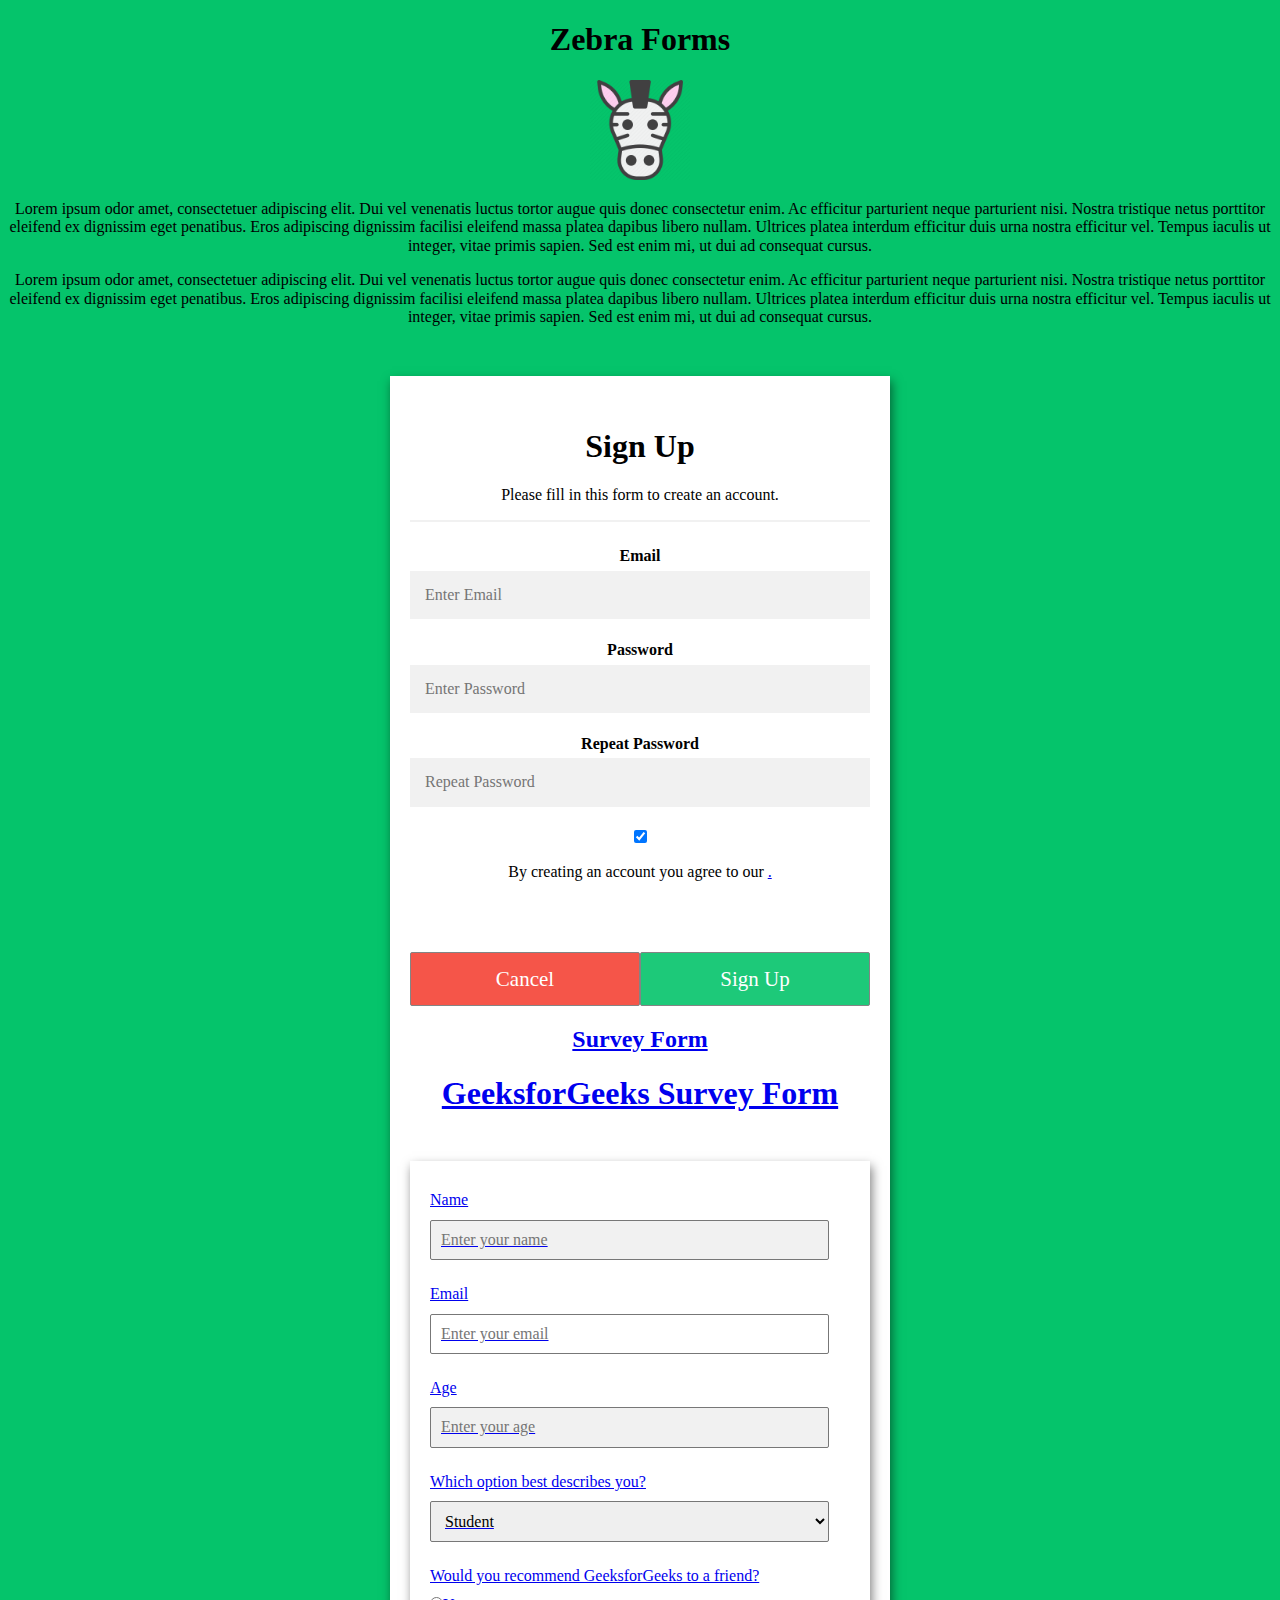
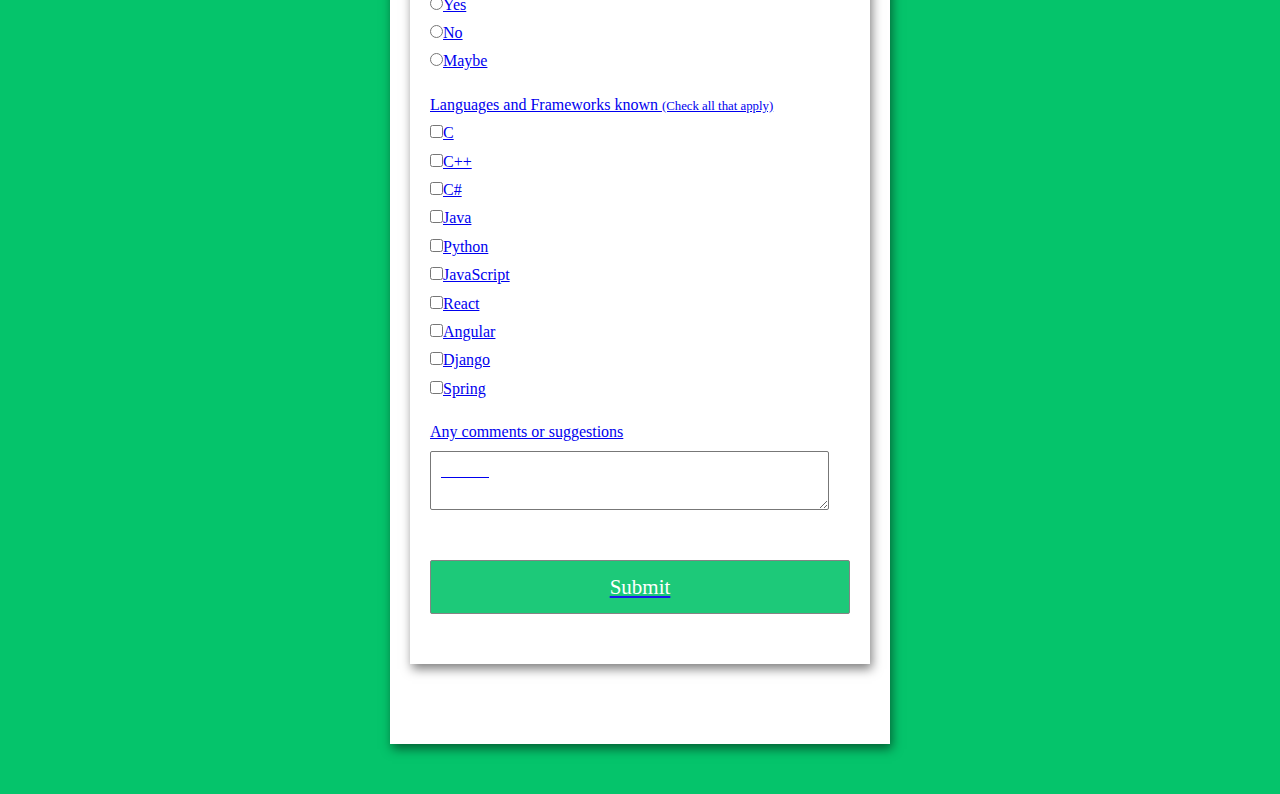
<file: index.html>
<!doctype html>
<html class="no-js" lang="en">

<head>
  <meta charset="utf-8">
  <title>Zebra Forms</title>
  <meta name="description" content="This site will serve as my form warehouse">
  <meta name="viewport" content="width=device-width, initial-scale=1">

  <meta property="og:title" content="">
  <meta property="og:type" content="">
  <meta property="og:url" content="">
  <meta property="og:image" content="">

  <link rel="manifest" href="site.webmanifest">
  <link rel="apple-touch-icon" href="icon.png">
  <!-- Place favicon.ico in the root directory -->

  <link rel="stylesheet" href="css/normalize.css">
  <link rel="stylesheet" href="css/main.css">

  <meta name="theme-color" content="#fafafa">
</head>

<body>
  <!-- Place your site's HTML here -->
<header>
  <h1>Zebra Forms</h1>
  <img class="logo" src="./img/animal_lineal_color-07-512.webp" alt="zebra logo">
<p>Lorem ipsum odor amet, consectetuer adipiscing elit. Dui vel venenatis luctus tortor augue quis donec consectetur enim. Ac efficitur parturient neque parturient nisi. Nostra tristique netus porttitor eleifend ex dignissim eget penatibus. Eros adipiscing dignissim facilisi eleifend massa platea dapibus libero nullam. Ultrices platea interdum efficitur duis urna nostra efficitur vel. Tempus iaculis ut integer, vitae primis sapien. Sed est enim mi, ut dui ad consequat cursus.</p>
<p>Lorem ipsum odor amet, consectetuer adipiscing elit. Dui vel venenatis luctus tortor augue quis donec consectetur enim. Ac efficitur parturient neque parturient nisi. Nostra tristique netus porttitor eleifend ex dignissim eget penatibus. Eros adipiscing dignissim facilisi eleifend massa platea dapibus libero nullam. Ultrices platea interdum efficitur duis urna nostra efficitur vel. Tempus iaculis ut integer, vitae primis sapien. Sed est enim mi, ut dui ad consequat cursus.</p>
</header>

<form action="thankyou.html" 
  <div class="zebracontainer">
    <h1>Sign Up</h1>
    <p>Please fill in this form to create an account.</p>
    <hr>

    <label for="email"><b>Email</b></label>
    <input id="email" type="text" placeholder="Enter Email" name="email" required>

    <label for="psw"><b>Password</b></label>
    <input type="password" placeholder="Enter Password" name="psw" required>

    <label for="psw-repeat"><b>Repeat Password</b></label>
    <input type="password" placeholder="Repeat Password" name="psw-repeat" required>

    <label>
      <input type="checkbox" checked="checked" name="remember"  Remember me
    </label>

    <p>By creating an account you agree to our <a href="#" Terms & Privacy</a>.</p>

    <div class="form-buttons">
      <button type="button" class="cancelbtn">Cancel</button>
      <button type="submit" class="signupbtn">Sign Up</button>
    </div>
  </div>
</form>





<h2>Survey Form</h2>

<!DOCTYPE html>
<html lang="en">

<head>
    <meta charset="UTF-8">
    <meta http-equiv="X-UA-Compatible" 
          content="IE=edge">
    <meta name="viewport" 
          content="width=device-width, initial-scale=1.0">
    <title>
        Build a Survey Form using HTML and CSS
    </title>

    <style>
        /* Styling the Body element 
        i.e. Color, Font, Alignment */
        body {
            background-color: #05c46b;
            font-family: Verdana;
            text-align: center;
        }

        /* Styling the Form (Color, Padding, Shadow) */
        form {
            background-color: #fff;
            max-width: 500px;
            margin: 50px auto;
            padding: 30px 20px;
            box-shadow: 2px 5px 10px rgba(0, 0, 0, 0.5);
        }

        /* Styling form-control Class */
        .form-control {
            text-align: left;
            margin-bottom: 25px;
        }

        /* Styling form-control Label */
        .form-control label {
            display: block;
            margin-bottom: 10px;
        }

        /* Styling form-control input, 
        select, textarea */
        .form-control input,
        .form-control select,
        .form-control textarea {
            border: 1px solid #777;
            border-radius: 2px;
            font-family: inherit;
            padding: 10px;
            display: block;
            width: 95%;
        }

        /* Styling form-control Radio 
        button and Checkbox */
        .form-control input[type="radio"],
        .form-control input[type="checkbox"] {
            display: inline-block;
            width: auto;
        }

        /* Styling Button */
        button {
            background-color: #05c46b;
            border: 1px solid #777;
            border-radius: 2px;
            font-family: inherit;
            font-size: 21px;
            display: block;
            width: 100%;
            margin-top: 50px;
            margin-bottom: 20px;
        }
    </style>
</head>

<body>
    <h1>GeeksforGeeks Survey Form</h1>

    <!-- Create Form -->
    <form id="form">

        <!-- Details -->
        <div class="form-control">
            <label for="name" id="label-name">
                Name
            </label>

            <!-- Input Type Text -->
            <input type="text" id="name" 
                   placeholder="Enter your name" />
        </div>

        <div class="form-control">
            <label for="email" id="label-email">
                Email
            </label>

            <!-- Input Type Email-->
            <input type="email" id="email" 
                   placeholder="Enter your email" />
        </div>

        <div class="form-control">
            <label for="age" id="label-age">
                Age
            </label>

            <!-- Input Type Text -->
            <input type="text" id="age" 
                   placeholder="Enter your age" />
        </div>

        <div class="form-control">
            <label for="role" id="label-role">
                Which option best describes you?
            </label>

            <!-- Dropdown options -->
            <select name="role" id="role">
                <option value="student">Student</option>
                <option value="intern">Intern</option>
                <option value="professional">
                    Professional
                </option>
                <option value="other">Other</option>
            </select>
        </div>

        <div class="form-control">
            <label>
                Would you recommend GeeksforGeeks
                to a friend?
            </label>

            <!-- Input Type Radio Button -->
            <label for="recommed-1">
                <input type="radio" id="recommed-1" 
                       name="recommed">Yes
                  </input>
            </label>
            <label for="recommed-2">
                <input type="radio" id="recommed-2" 
                       name="recommed">No
                  </input>
            </label>
            <label for="recommed-3">
                <input type="radio" id="recommed-3" 
                       name="recommed">Maybe
                  </input>
            </label>
        </div>

        <div class="form-control">
            <label>Languages and Frameworks known
                <small>(Check all that apply)</small>
            </label>
            <!-- Input Type Checkbox -->
            <label for="inp-1">
                <input type="checkbox" name="inp">C
                  </input>
              </label>
            <label for="inp-2">
                <input type="checkbox" name="inp">C++
                  </input>
            </label>
            <label for="inp-3">
                <input type="checkbox" name="inp">C#
                  </input>
            </label>
            <label for="inp-4">
                <input type="checkbox" name="inp">Java
                  </input>
            </label>
            <label for="inp-5">
                <input type="checkbox" name="inp">Python
                  </input>
            </label>
            <label for="inp-6">
                <input type="checkbox" name="inp">JavaScript
                  </input>
            </label>
            <label for="inp-7">
                <input type="checkbox" name="inp">React
                  </input>
            </label>
            <label for="inp-7">
                <input type="checkbox" name="inp">Angular
                  </input>
            </label>
            <label for="inp-7">
                <input type="checkbox" name="inp">Django
                  </input>
            </label>
            <label for="inp-7">
                <input type="checkbox" name="inp">Spring
                  </input>
            </label>
        </div>

        <div class="form-control">
            <label for="comment">
                Any comments or suggestions
            </label>

            <!-- multi-line text input control -->
            <textarea name="comment" id="comment" 
                      placeholder="Enter your comment here">
            </textarea>
        </div>

        <!-- Multi-line Text Input Control -->
        <button type="submit" value="submit">
            Submit
        </button>
    </form>
</body>

</html>
  
  <script src="js/main.js"></script>
</body>

</html>
</file>
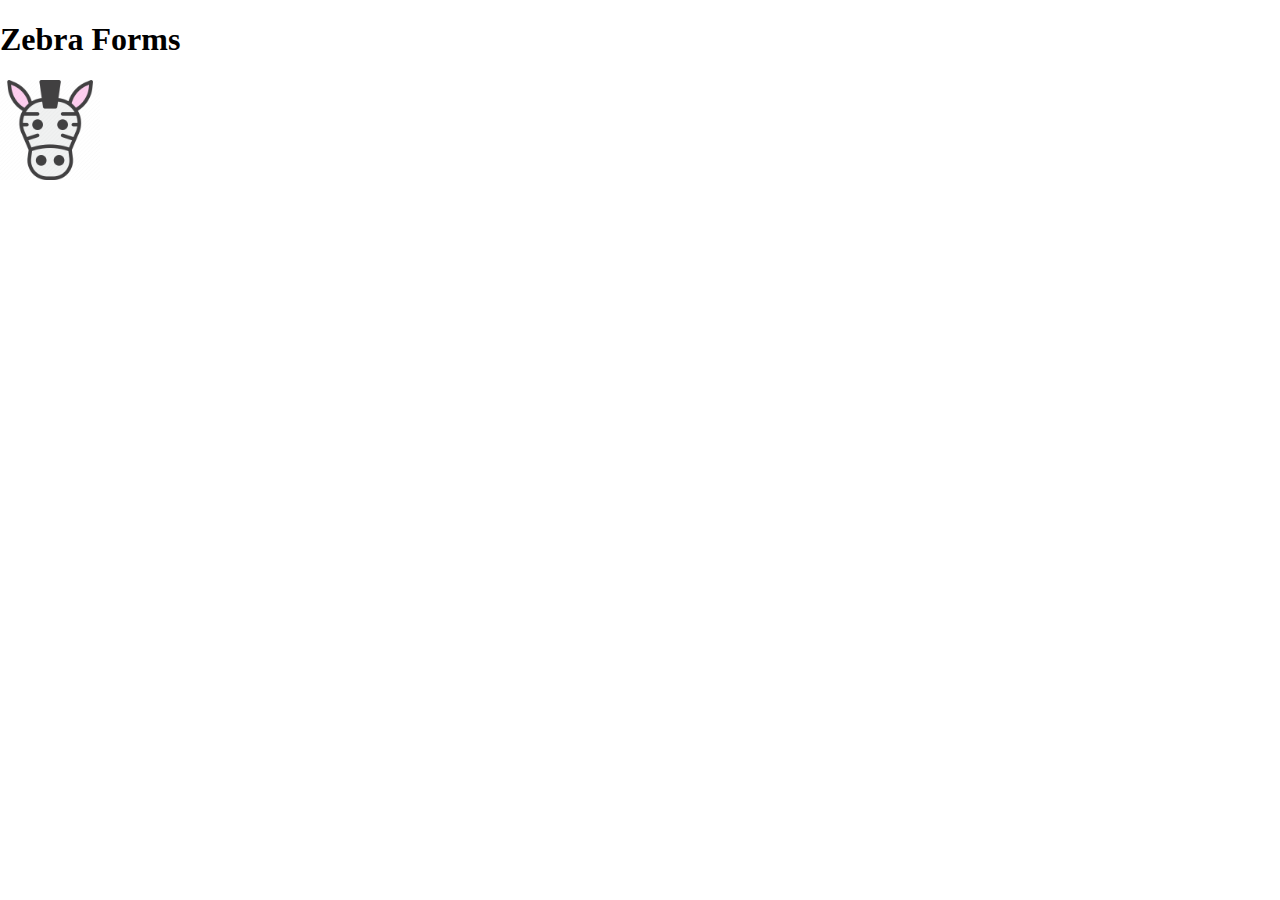
<file: thankyou.html>
<!doctype html>
<html class="no-js" lang="en">

<head>
  <meta charset="utf-8">
  <title>Zebra Forms</title>
  <meta name="description" content="This site will serve as my form warehouse">
  <meta name="viewport" content="width=device-width, initial-scale=1">

  <meta property="og:title" content="">
  <meta property="og:type" content="">
  <meta property="og:url" content="">
  <meta property="og:image" content="">

  <link rel="manifest" href="site.webmanifest">
  <link rel="apple-touch-icon" href="icon.png">
  <!-- Place favicon.ico in the root directory -->

  <link rel="stylesheet" href="css/normalize.css">
  <link rel="stylesheet" href="css/main.css">

  <meta name="theme-color" content="#fafafa">
</head>

<body>
  <!-- Place your site's HTML here -->
<header>
  <h1>Zebra Forms</h1>
  <img class="logo" src="./img/animal_lineal_color-07-512.webp" alt="zebra logo">

  
  <script src="js/main.js"></script>
</body>

</html>
</file>
<file: css/main.css>
/* Place CSS styles here */

.logo {
    width: 100px;
}


* {box-sizing: border-box}

/* Full-width input fields */
  input[type=text], input[type=password] {
  width: 100%;
  padding: 15px;
  margin: 5px 0 22px 0;
  display: inline-block;
  border: none;
  background: #f1f1f1;
}

input[type=text]:focus, input[type=password]:focus {
  background-color: #ddd;
  outline: none;
}

hr {
  border: 1px solid #f1f1f1;
  margin-bottom: 25px;
}

/* Set a style for all buttons */
button {
  background-color: #04AA6D;
  color: white;
  padding: 14px 20px;
  margin: 8px 0;
  border: none;
  cursor: pointer;
  width: 100%;
  opacity: 0.9;
}

button:hover {
  opacity:1;
}

/* Extra styles for the cancel button */
.cancelbtn {
  padding: 14px 20px;
  background-color: #f44336;
}

/* Float cancel and signup buttons and add an equal width */
.cancelbtn, .signupbtn {
  float: left;
  width: 50%;
}

/* Add padding to container elements */
.container {
  padding: 16px;
}

/* Clear floats */
.clearfix::after {
  content: "";
  clear: both;
  display: table;
}

/* Change styles for cancel button and signup button on extra small screens */
@media screen and (max-width: 300px) {
  .cancelbtn, .signupbtn {
    width: 100%;
  }
}
</file>
